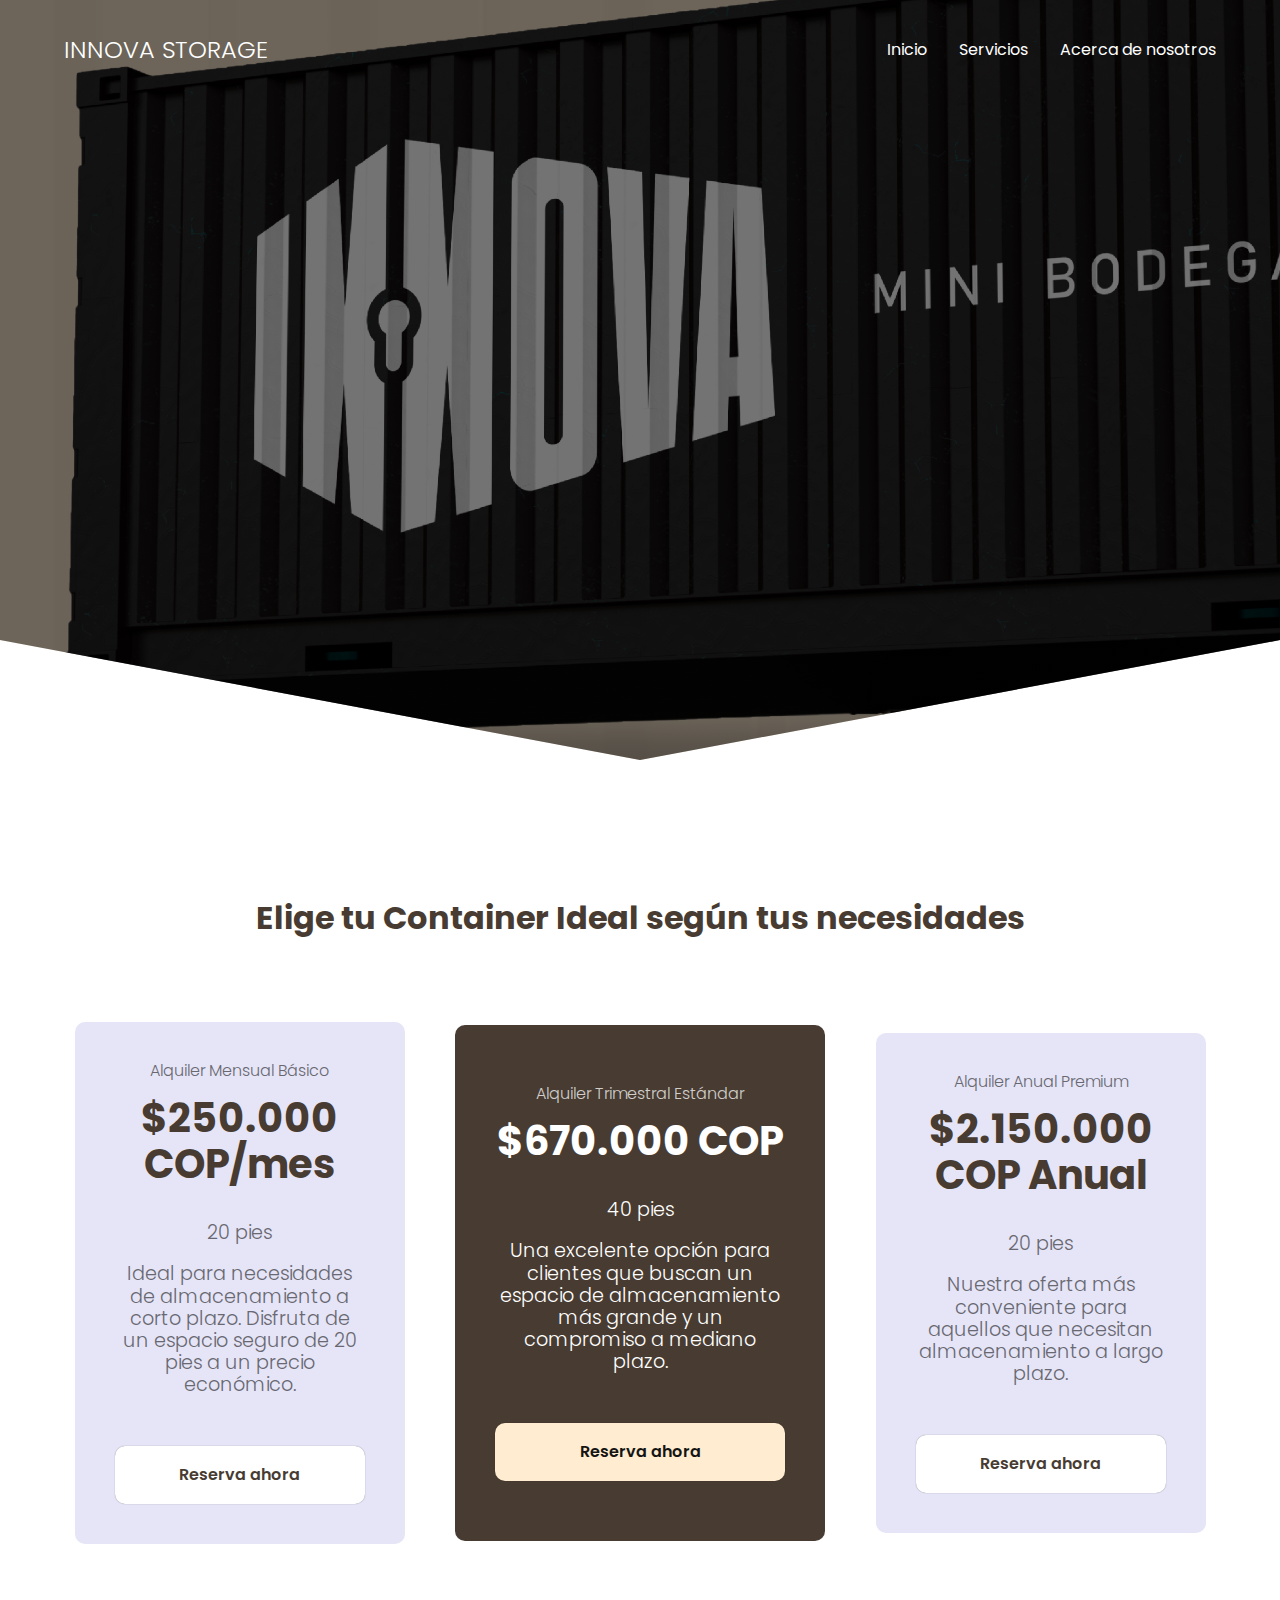
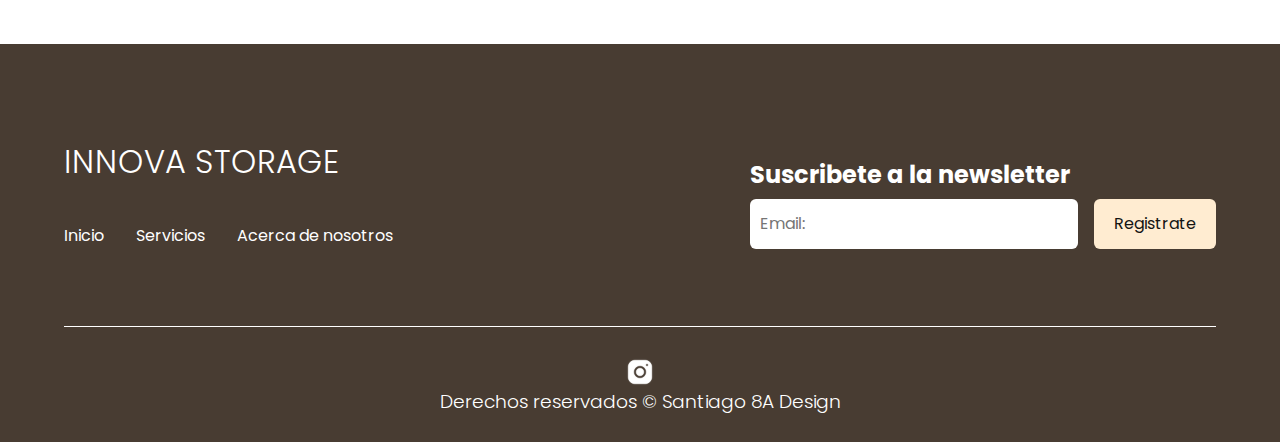
<file: galeria.html>
<!DOCTYPE html>
<html lang="es">

<head>
  <meta charset="UTF-8">
  <meta http-equiv="X-UA-Compatible" content="IE=edge">
  <meta name="viewport" content="width=device-width, initial-scale=1.0">
  <title>INNOVA STORAGE - Más sobre nosotros</title>
  <link rel="shortcut icon" href="./images/logo.png" type="image/x-icon">
  <link rel="stylesheet" href="./css/normalize.css">
  <link rel="stylesheet" href="./css/estilos.css">
</head>

<body>

  <header class="hero">
    <nav class="nav container">
      <div class="nav__logo">
        <h2 class="nav__title">INNOVA STORAGE</h2>
      </div>

      <ul class="nav__link nav__link--menu">
        <li class="nav__items">
          <a href="index.html" class="nav__links">Inicio</a>
        </li>
        <li class="nav__items">
          <a href="index.html#Servicios" class="nav__links">Servicios</a>
        </li>
        <li class="nav__items">
          <a href="#Acerca-de-nosotros" class="nav__links">Acerca de nosotros</a>
        </li>

        <img src="./images/close.svg" class="nav__close" alt="menu">
      </ul>

      <div class="nav__menu">
        <img src="./images/menu.svg" class="nav__img" alt="menuHamburguesa">
      </div>
    </nav>

  </header>

  <main>
    <section id="Precios" class="price container">
      <h2 class="subtitle">Elige tu Container Ideal según tus necesidades</h2>

      <div class="price__table">
        <div class="price__element">
          <p class="price__name">Alquiler Mensual Básico</p>
          <h3 class="price__price">$250.000 COP/mes</h3>

          <div class="price__items">
            <p class="price__features">20 pies </p>
            <p class="price__features">Ideal para necesidades
              de almacenamiento a corto plazo. Disfruta de un espacio seguro de 20 pies a un precio económico.</p>
          </div>

          <a href="https://wa.me/573202657012" class="price__cta">Reserva ahora</a>
        </div>


        <div class="price__element price__element--best">
          <p class="price__name">Alquiler Trimestral Estándar</p>
          <h3 class="price__price">$670.000 COP</h3>

          <div class="price__items">
            <p class="price__features">40 pies</p>
            <p class="price__features">Una excelente opción para clientes que buscan un espacio de almacenamiento
              más grande y un compromiso a mediano plazo.</p>
          </div>

          <a href="https://wa.me/573202657012" class="price__cta">Reserva ahora</a>
        </div>


        <div class="price__element">
          <p class="price__name">Alquiler Anual Premium</p>
          <h3 class="price__price">$2.150.000 COP Anual</h3>

          <div class="price__items">
            <p class="price__features">20 pies</p>
            <p class="price__features">Nuestra oferta más conveniente para aquellos que necesitan almacenamiento a
              largo plazo.</p>
          </div>

          <a href="https://wa.me/573202657012" class="price__cta">Reserva ahora</a>
        </div>


      </div>
    </section>
  </main>

  <footer>
    <div id="footer__container">
      <footer class="footer">
        <section class="footer__container container">
          <nav class="nav nav--footer">
            <h2 class="footer__title">INNOVA STORAGE</h2>
    
            <ul class="nav__link nav__link--footer">
              <li class="nav__items">
                <a href="index.html" class="nav__links">Inicio</a>
              </li>
              <li class="nav__items">
                <a href="index.html#Servicios" class="nav__links">Servicios</a>
              </li>
              <li class="nav__items">
                <a href="#Acerca-de-nosotros" class="nav__links">Acerca de nosotros</a>
              </li>
            </ul>
          </nav>
    
          <form class="footer__form" action="https://formspree.io/f/mvojyqrg" method="POST">
            <h2 class="footer__newsletter">Suscribete a la newsletter</h2>
            <div class="footer__inputs">
              <input type="email" placeholder="Email:" class="footer__input" name="_replyto">
              <input type="submit" value="Registrate" class="footer__submit">
            </div>
          </form>
        </section>
    
        <section class="footer__copy container">
          <div class="footer__social">
            <a href="https://www.instagram.com/innovastorage_col/" class="footer__icons"><img src="./images/Instagram.svg" class="footer__img" alt="Icono de Instagram"></a>
          </div>
    
          <h3 class="footer__copyright">Derechos reservados &copy; Santiago 8A Design</h3>
        </section>
      </footer>
      <include src="footer.html"></include>
    </div>
  </footer>

  </body>
</html>
</file>
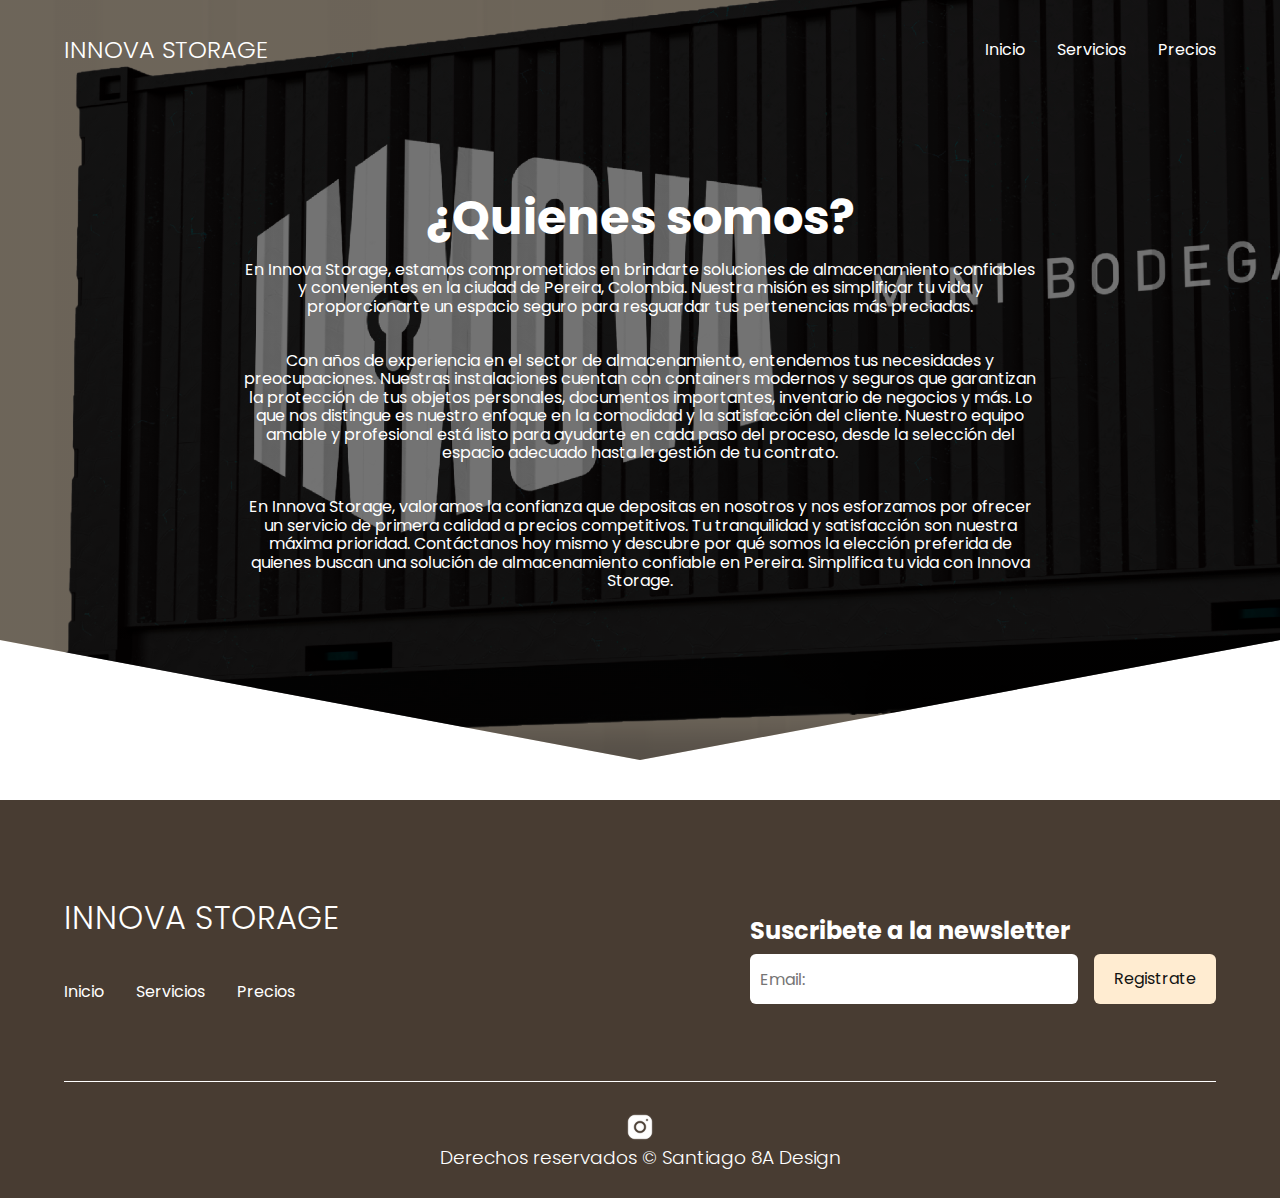
<file: mas-sobre-nosotros.html>
<!DOCTYPE html>
<html lang="es">

<head>
  <meta charset="UTF-8">
  <meta http-equiv="X-UA-Compatible" content="IE=edge">
  <meta name="viewport" content="width=device-width, initial-scale=1.0">
  <title>INNOVA STORAGE - Más sobre nosotros</title>
  <link rel="shortcut icon" href="./images/logo.png" type="image/x-icon">
  <link rel="stylesheet" href="./css/normalize.css">
  <link rel="stylesheet" href="./css/estilos.css">
</head>

<body>

  <header class="hero">
    <nav class="nav container">
      <div class="nav__logo">
        <h2 class="nav__title">INNOVA STORAGE</h2>
      </div>

      <ul class="nav__link nav__link--menu">
        <li class="nav__items">
          <a href="index.html" class="nav__links">Inicio</a>
        </li>
        <li class="nav__items">
          <a href="index.html#Servicios" class="nav__links">Servicios</a>
        </li>
        <li class="nav__items">
          <a href="index.html#Precios" class="nav__links">Precios</a>
        </li>

        <img src="./images/close.svg" class="nav__close" alt="menu">
      </ul>

      <div class="nav__menu">
        <img src="./images/menu.svg" class="nav__img" alt="menuHamburguesa">
      </div>
    </nav>

    <section id="Inicio" class="hero__container container">
      <h1 class="hero__title">¿Quienes somos?</h1>
      <p class="hero__paragraph">En Innova Storage, estamos comprometidos en brindarte soluciones de 
        almacenamiento confiables y convenientes en la ciudad de Pereira, Colombia. 
        Nuestra misión es simplificar tu vida y proporcionarte un espacio seguro para resguardar tus 
        pertenencias más preciadas.</p>

      <p class="hero__paragraph">Con años de experiencia en el sector de almacenamiento, entendemos tus necesidades y preocupaciones. 
        Nuestras instalaciones cuentan con containers modernos y seguros que garantizan la protección de tus objetos personales, 
        documentos importantes, inventario de negocios y más.

        Lo que nos distingue es nuestro enfoque en la comodidad y la satisfacción del cliente. 
        Nuestro equipo amable y profesional está listo para ayudarte en cada paso del proceso, 
        desde la selección del espacio adecuado hasta la gestión de tu contrato.</p>

       <p class="hero__paragraph">En Innova Storage, valoramos la confianza que depositas en nosotros y nos esforzamos por ofrecer 
        un servicio de primera calidad a precios competitivos. Tu tranquilidad y satisfacción son nuestra máxima prioridad.

        Contáctanos hoy mismo y descubre por qué somos la elección preferida de quienes buscan una solución de almacenamiento 
        confiable en Pereira. Simplifica tu vida con Innova Storage.</p> 
    </section>
  </header>

  <footer>
    <div id="footer__container">
      <footer class="footer">
        <section class="footer__container container">
          <nav class="nav nav--footer">
            <h2 class="footer__title">INNOVA STORAGE</h2>
    
            <ul class="nav__link nav__link--footer">
              <li class="nav__items">
                <a href="index.html" class="nav__links">Inicio</a>
              </li>
              <li class="nav__items">
                <a href="index.html#Servicios" class="nav__links">Servicios</a>
              </li>
              <li class="nav__items">
                <a href="index.html#Precios" class="nav__links">Precios</a>
              </li>
            </ul>
          </nav>
    
          <form class="footer__form" action="https://formspree.io/f/mvojyqrg" method="POST">
            <h2 class="footer__newsletter">Suscribete a la newsletter</h2>
            <div class="footer__inputs">
              <input type="email" placeholder="Email:" class="footer__input" name="_replyto">
              <input type="submit" value="Registrate" class="footer__submit">
            </div>
          </form>
        </section>
    
        <section class="footer__copy container">
          <div class="footer__social">
            <a href="https://www.instagram.com/innovastorage_col/" class="footer__icons"><img src="./images/Instagram.svg" class="footer__img" alt="Icono de Instagram"></a>
          </div>
    
          <h3 class="footer__copyright">Derechos reservados &copy; Santiago 8A Design</h3>
        </section>
      </footer>
      <include src="footer.html"></include>
    </div>
  </footer>

  </body>
</html>
</file>
<file: css/estilos.css>
@import url('https://fonts.googleapis.com/css2?family=Poppins:wght@300;400;600;700&display=swap');

:root {
  --padding-container: 100px 0;
  --color-title: #483C32;
}

body {
  font-family: 'Poppins', sans-serif;
}

.container {
  width: 90%;
  max-width: 1200px;
  margin: 0 auto;
  overflow: hidden;
  padding: var(--padding-container);
}

.hero {
  width: 100%;
  height: 100vh;
  min-height: 600px;
  max-height: 800px;
  position: relative;
  display: grid;
  grid-template-rows: 100px 1fr;
  color: #fff;
}

.hero::before {
  content: "";
  position: absolute;
  top: 0;
  left: 0;
  width: 100%;
  height: 100%;
  background-image: linear-gradient(180deg, #0000008c 0%, #0000008c 100%), url('../images/container01.png');
  background-size: cover;
  clip-path: polygon(0 0, 100% 0, 100% 80%, 50% 95%, 0 80%);
  z-index: -1;
}


/* Nav */

.nav {
  --padding-container: 0;
  height: 100%;
  display: flex;
  align-items: center;
}

.nav__title {
  font-weight: 300;
}

.nav__link {
  margin-left: auto;
  padding: 0;
  display: grid;
  grid-auto-flow: column;
  grid-auto-columns: max-content;
  gap: 2em;
}

.nav__items {
  list-style: none;
}

.nav__links {
  color: #fff;
  text-decoration: none;
}

.nav__menu {
  margin-left: auto;
  cursor: pointer;
  display: none;
}

.nav__img {
  display: block;
  width: 30px;
}


.nav__close {
  display: var(--show, none);
}


/* Hero container */

.hero__container {
  max-width: 800px;
  --padding-container: 0;
  display: grid;
  grid-auto-rows: max-content;
  align-content: center;
  gap: 1em;
  padding-bottom: 100px;
  text-align: center;
}

.hero__title {
  font-size: 3rem;
}

.hero__paragraph {
  margin-bottom: 20px;
}

.cta {
  display: inline-block;
  background-color: #483C32;
  justify-self: center;
  color: #fff;
  text-decoration: none;
  padding: 13px 30px;
  border-radius: 32px;
}

/* About */

.about {
  text-align: center;
}

.subtitle {
  color: var(--color-title);
  font-size: 2rem;
  margin-bottom: 25px;
}


.about__paragraph {
  line-height: 1.7;
}

.about__main {
  padding-top: 80px;
  display: grid;
  width: 90%;
  margin: 0 auto;
  gap: 1em;
  overflow: hidden;
  grid-template-columns: repeat(auto-fit, minmax(260px, auto));
}


.about__icons {
  display: grid;
  gap: 1em;
  justify-items: center;
  width: 260px;
  overflow: hidden;
  margin: 0 auto;
}

.about__icon {
  width: 40px;
}

/* Knowledge */

.knowledge {
  background-color: #e5e5f7;
  background-image: radial-gradient(#444cf7 0.5px, transparent 0.5px), radial-gradient(#444cf7 0.5px, #e5e5f7 0.5px);
  background-size: 20px 20px;
  background-position: 0 0, 10px 10px;
  overflow: hidden;
}

.knowledge__container {
  display: grid;
  grid-template-columns: 1fr 1fr;
  gap: 1em;
  align-items: center;
}

.knowledge__picture {
  max-width: 500px;
}

.knowledge__paragraph {
  line-height: 1.7;
  margin-bottom: 15px;
}

.knowledge__img {
  width: 100%;
  display: block;
}

/* price */

.price {
  text-align: center;
}

.price__table {
  padding-top: 60px;
  display: flex;
  flex-wrap: wrap;
  gap: 2.5em;
  justify-content: space-evenly;
  align-items: center;
}

.price__element {
  background-color: #e5e5f7;
  text-align: center;
  border-radius: 10px;
  width: 330px;
  padding: 40px;
  --color-plan: #696871;
  --color-price: #483C32;
  --bg-cta: #fff;
  --color-cta: #483C32;
  --color-items: #696871;
}

.price__element--best {
  width: 370px;
  padding: 60px 40px;
  background-color: #483C32;
  --color-plan: rgb(255 255 255 / 75%);
  --color-price: #fff;
  --bg-cta: #FFECD1;
  --color-cta: #141413;
  --color-items: #fff;
}


.price__name {
  color: var(--color-plan);
  margin-bottom: 15px;
  font-weight: 300;
}

.price__price {
  font-size: 2.5rem;
  color: var(--color-price);
}

.price__items {
  margin-top: 35px;
  display: grid;
  gap: 1em;
  font-weight: 300;
  font-size: 1.2rem;
  margin-bottom: 50px;
  color: var(--color-items);
}

.price__cta {
  display: block;
  padding: 20px 0;
  border-radius: 10px;
  text-decoration: none;
  background-color: var(--bg-cta);
  font-weight: 600;
  color: var(--color-cta);
  box-shadow: 0 0 1px rgba(0, 0, 0, .5);
}

/* Testimony */

.testimony {
  background-color: #e5e5f7;
}

.testimony__container {
  display: grid;
  grid-template-columns: 50px 1fr 50px;
  gap: 1em;
  align-items: center;
}

.testimony__body {
  display: grid;
  grid-template-columns: 1fr max-content;
  justify-content: space-between;
  align-items: center;
  gap: 2em;
  grid-column: 2/3;
  grid-row: 1/2;
  opacity: 0;
  pointer-events: none;
}


.testimony__body--show {
  pointer-events: unset;
  opacity: 1;
  transition: opacity 1.5s ease-in-out;
}

.testimony__img {
  width: 250px;
  height: 250px;
  border-radius: 50%;
  object-fit: cover;
  object-position: 50% 30%;
}

.testimony__texts {
  max-width: 700px;
}

.testimony__service {
  background-color: #483C32;
  color: #fff;
  display: inline-block;
  padding: 5px;
}

.testimony__arrow {
  width: 90%;
  cursor: pointer;
}

/* Questions */

.questions {
  text-align: center;
}

.questions__container {
  display: grid;
  gap: 2em;
  padding-top: 50px;
  padding-bottom: 100px;
}

.questions__padding {
  padding: 0;
  transition: padding .3s;
  border: 1px solid #483C32;
  border-radius: 6px;
}

.questions__padding--add {
  padding-bottom: 30px;
}

.questions__answer {
  padding: 0 30px 0;
  overflow: hidden;
}

.questions__title {
  text-align: left;
  display: flex;
  font-size: 20px;
  padding: 30px 0 30px;
  cursor: pointer;
  color: var(--color-title);
  justify-content: space-between;
}

.questions__arrow {
  border-radius: 50%;
  background-color: var(--color-title);
  width: 25px;
  height: 25px;
  display: flex;
  justify-content: center;
  align-items: center;
  align-self: flex-end;
  margin-left: 10px;
  transition: transform .3s;
}

.questions__arrow--rotate {
  transform: rotate(180deg);
}

.questions__show {
  text-align: left;
  height: 0;
  transition: height .3s;
}

.questions__img {
  display: block;
}

.questions__copy {
  width: 60%;
  margin: 0 auto;
  margin-bottom: 30px;
}

/* Footer */

.footer {
  background-color: #483C32;
}

.footer__title {
  font-weight: 300;
  font-size: 2rem;
  margin-bottom: 30px;
}

.footer__title,
.footer__newsletter {
  color: #fff;
}


.footer__container {
  display: flex;
  justify-content: space-between;
  align-items: center;
  border-bottom: 1px solid #fff;
  padding-bottom: 60px;
}

.nav--footer {
  padding-bottom: 20px;
  display: grid;
  gap: 1em;
  grid-auto-flow: row;
  height: 100%;
}

.nav__link--footer {
  display: flex;
  margin: 0;
  margin-right: 20px;
  flex-wrap: wrap;
}

.footer__inputs {
  margin-top: 10px;
  display: flex;
  overflow: hidden;
}

.footer__input {
  background-color: #fff;
  height: 50px;
  display: block;
  padding-left: 10px;
  border-radius: 6px;
  font-size: 1rem;
  outline: none;
  border: none;
  margin-right: 16px;
}

.footer__submit {
  margin-left: auto;
  display: inline-block;
  height: 50px;
  padding: 0 20px;
  background-color: #FFECD1;
  border: none;
  font-size: 1rem;
  color: #141413;
  border-radius: 6px;
  cursor: pointer;
}

.footer__copy {
  --padding-container: 30px 0;
  text-align: center;
  color: #fff;
}

.footer__copyright {
  font-weight: 300;
}

.footer__icons {
  margin-bottom: 10px;
}

.footer__img {
  width: 30px;
}

/* Gallery*/

.gallery {
  display: grid;
  grid-template-columns: repeat(auto-fill, minmax(200px, 1fr));
  gap: 10px;
  padding: 10px;
}

.gallery-item {
  border: 1px solid #ddd;
  padding: 10px;
  text-align: center;
  background-color: #fff;
}

.gallery-item img {
  max-width: 100%;
  height: auto;
  display: block;
  transition: transform 0.3s;
  cursor: pointer;
}

.gallery-item img:hover {
  transform: scale(1.05);
}

/* Media Measurements*/

@media (max-width:800px) {
  .nav__menu {
    display: block;
  }

  .nav__link--menu {
    position: fixed;
    background-color: #000;
    top: 0;
    left: 0;
    height: 100%;
    width: 100%;
    display: flex;
    flex-direction: column;
    justify-content: space-evenly;
    align-items: center;
    z-index: 100;
    opacity: 0;
    pointer-events: none;
    transition: .7s opacity;
  }

  .nav__link--show {
    --show: block;
    opacity: 1;
    pointer-events: unset;
  }

  .nav__close {
    position: absolute;
    top: 30px;
    right: 30px;
    width: 30px;
    cursor: pointer;
  }

  .hero__title {
    font-size: 2.5rem;
  }


  .about__main {
    gap: 2em;
  }

  .about__icons:last-of-type {
    grid-column: 1/-1;
  }


  .knowledge__container {
    grid-template-columns: 1fr;
    grid-template-rows: max-content 1fr;
    gap: 3em;
    text-align: center;
  }

  .knowledge__picture {
    grid-row: 1/2;
    justify-self: center;
  }

  .testimony__container {
    grid-template-columns: 30px 1fr 30px;
  }

  .testimony__body {
    grid-template-columns: 1fr;
    grid-template-rows: max-content max-content;
    gap: 3em;
    justify-items: center;
  }


  .testimony__img {
    width: 200px;
    height: 200px;

  }

  .questions__copy {
    width: 100%;
  }

  .footer__container {
    flex-wrap: wrap;
  }

  .nav--footer {
    width: 100%;
    justify-items: center;
  }

  .nav__link--footer {
    width: 100%;
    justify-content: space-evenly;
    margin: 0;
  }

  .footer__form {
    width: 100%;
    justify-content: space-evenly;
  }

  .footer__input {
    flex: 1;
  }

}

@media (max-width:600px) {
  .hero__title {
    font-size: 2rem;
  }

  .hero__paragraph {
    font-size: 1rem;
  }

  .subtitle {
    font-size: 1.8rem;
  }

  .price__element {
    width: 90%;
  }

  .price__element--best {
    width: 90%;
    /* padding: 40px; */
  }

  .price__price {
    font-size: 2rem;
  }

  .testimony {
    --padding-container: 60px 0;
  }

  .testimony__container {
    grid-template-columns: 28px 1fr 28px;
    gap: .9em;
  }

  .testimony__arrow {
    width: 100%;
  }

  .testimony__course {
    margin-top: 15px;
  }

  .questions__title {
    font-size: 1rem;
  }

  .footer__title {
    justify-self: start;
    margin-bottom: 15px;
  }

  .nav--footer {
    padding-bottom: 60px;
  }

  .nav__link--footer {
    justify-content: space-between;
  }

  .footer__inputs {
    flex-wrap: wrap;
  }

  .footer__input {
    flex-basis: 100%;
    margin: 0;
    margin-bottom: 16px;
  }

  .footer__submit {
    margin-right: auto;
    margin-left: 0;
  }
}
</file>
